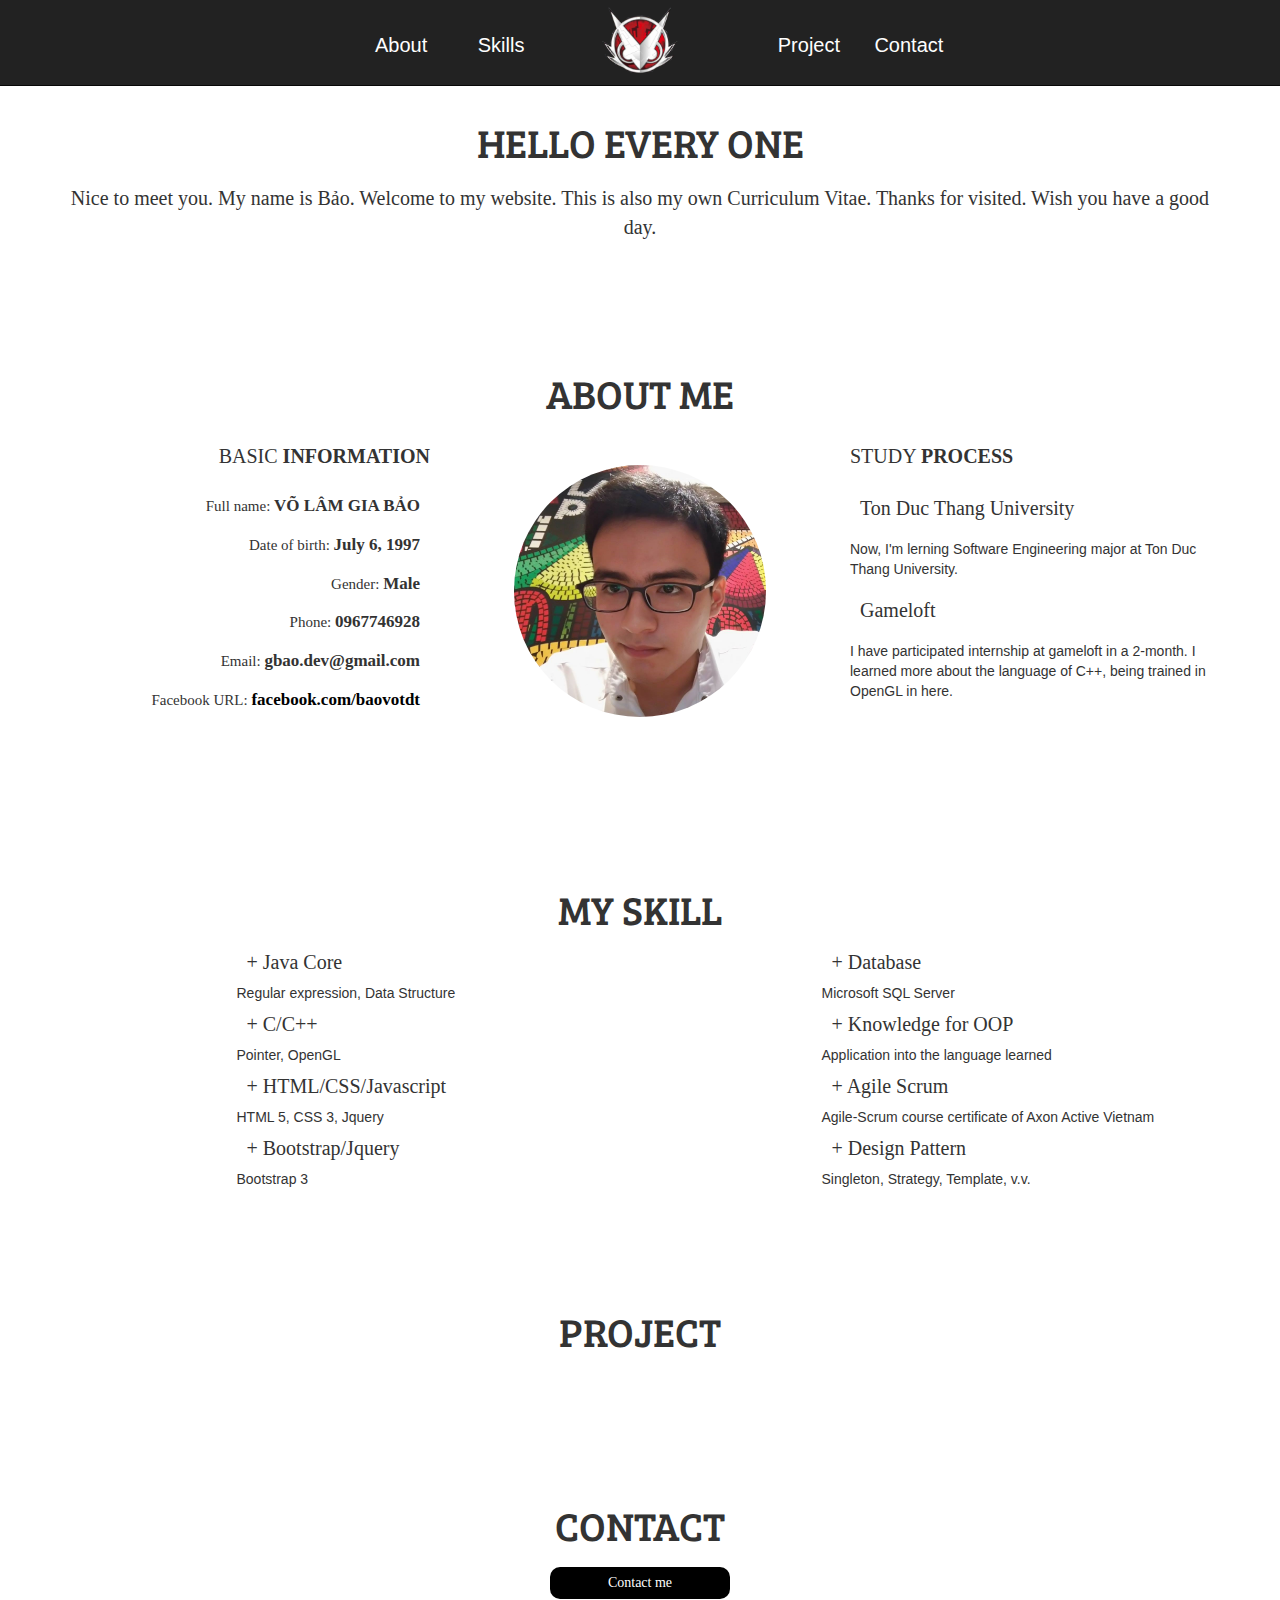
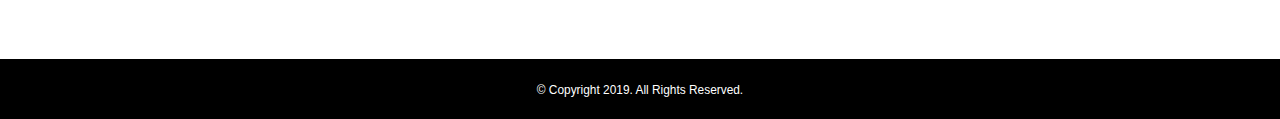
<file: index.html>
<!DOCTYPE html>
<html lang="en" dir="ltr">

<head>
    <title>CV Gia Bảo</title>
    <meta charset="utf-8">
    <meta name="viewport" content="width=device-width, initial-scale=1">
    <link rel="stylesheet" href="./css/animate.css">
    <link rel="stylesheet" href="./css/layout-body.css">
    <link rel="stylesheet" href="./css/layout-menu.css">
    <link rel="stylesheet" href="https://fonts.googleapis.com/css?family=Bree+Serif&display=swap">
    <link rel="stylesheet" href="https://maxcdn.bootstrapcdn.com/bootstrap/3.4.0/css/bootstrap.min.css">
    <script type="text/javascript" src="./js/bootstrap.js"></script>
    <script type="text/javascript" src="./js/jquery.js"></script>
    <script src="https://ajax.googleapis.com/ajax/libs/jquery/3.4.0/jquery.min.js"></script>
    <script src="https://maxcdn.bootstrapcdn.com/bootstrap/3.4.0/js/bootstrap.min.js"></script>
</head>

<body>
    <nav class="navbar navbar-inverse navbar-fixed-top ">
        <div class="navbar-header">
            <button type="button" class="navbar-toggle" data-toggle="collapse" data-target="#myNavbar">
                <span class="icon-bar"></span>
                <span class="icon-bar"></span>
                <span class="icon-bar"></span>
            </button>
            <div class="brandLogo">
                <a class="navbar-brand" href="#"><img src="./images/logo-XrosHeart.png" alt="Logo web Gia Bao" id="imgLogo"></a>
            </div>
            <div class="collapse navbar-collapse row" id="myNavbar">
                <div class="container col">
                    <ul class="nav navbar-nav ">
                        <li class="animated bounce " style="animation-delay: 0.2s;"><a class="about" href="#">About</a></li>
                        <li class="animated bounce " style="animation-delay: 0.4s;"><a class="skills" href="#">Skills</a></li>
                    </ul>
                </div>
                <div class="container col none">
                    <ul class="nav navbar-nav ">
                        <li><a href="#"></a></li>
                    </ul>
                </div>
                <div class="container col">
                    <ul class="nav navbar-nav ">
                        <li class="animated bounce " style="animation-delay: 0.6s;"><a class="project" href="#">Project</a></li>
                        <li class="animated bounce " style="animation-delay: 0.8s;"><a class="contact" href="#">Contact</a></li>
                    </ul>
                </div>
            </div>
        </div>
    </nav>
    <section>
        <div class="container body text-xs-center">
            <h1 class="animated-bounceInLeft title">Hello every one</h1>
            <p class="animated-bounceInUp element">Nice to meet you. My name is Bảo. Welcome to my website. This is also my own Curriculum Vitae. Thanks for visited. Wish you have a good day.</p>
        </div>
    </section>
    <section id="blockabout">
        <div class="container body">
            <div class="row">
                <div class="col-sm-12 text-xs-center">
                    <h1 class="animated-bounceInRight title">About me</h1>
                </div>
                <div class="col-sm-4">
                    <h2 class="animated-bounceInDown text-sm-right text-xs-center title2">Basic <span class="element2">Information</span></h2>
                    <div class="animated-bounceInUp text-sm-right text-xs-center">
                        <h4 class="title4">Full name: <span class="element3"><b style="text-transform: uppercase;">Võ Lâm Gia Bảo</b></span></h4>
                        <h4 class="title4">Date of birth: <span class="element3">July 6, 1997</span></h4>
                        <h4 class="title4">Gender: <span class="element3">Male</span></h4>
                        <h4 class="title4">Phone: <span class="element3">0967746928</span></h4>
                        <h4 class="title4">Email: <span class="element3">gbao.dev@gmail.com</span></h4>
                        <h4 class="title4">Facebook URL: <span class="element3"><a href="https://www.facebook.com/baovotdt" target="_blank">facebook.com/baovotdt</a></span></h4>
                    </div>
                </div>
                <div class="col-sm-4">
                    <h2 class="animated-bounceInDown text-sm-center text-xs-center title2"></h2>
                    <div class="text-sm-center text-xs-center imgAvatar">
                        <img src="./images/avatar.png" alt="Avatar Gia Bao">
                    </div>
                </div>
                <div class="col-sm-4">
                    <h2 class="animated-bounceInDown text-sm-left text-xs-center title2">Study <span class="element2">Process</span></h2>
                    <div class="animated-bounceInUp text-sm-left text-xs-center">
                        <h3 class="title3">Ton Duc Thang University</h3>
                        <p class="text-left">Now, I'm lerning Software Engineering major at Ton Duc Thang University.</p>
                    </div>
                    <div class="animated-bounceInUp text-sm-left text-xs-center">
                        <h3 class="title3">Gameloft</h3>
                        <p class="text-left">I have participated internship at gameloft in a 2-month. I learned more about the language of C++, being trained in OpenGL in here.</p>
                    </div>
                </div>
            </div>
        </div>
    </section>
    <section>
        <div id="blockskills">
            <div class="container body">
                <div class="row">
                    <div class="col-sm-12 text-xs-center title">
                        <h1 class="animated-bounceInLeft title">My Skill</h1>
                    </div>
                    <div class="col-sm-6">
                        <div class="text-sm-left text-xs-center text-xs-center col-1">
                            <h3 class="animated-bounceInDown title3" style="animation-delay: 0.2s">+ Java Core</h3>
                            <div class="animated-bounceInUp element4" style="animation-delay: 0.2s">Regular expression, Data Structure</div>
                            <h3 class="animated-bounceInDown title3" style="animation-delay: 0.4s">+ C/C++</h3>
                            <div class="animated-bounceInUp element4" style="animation-delay: 0.4s">Pointer, OpenGL</div>
                            <h3 class="animated-bounceInDown title3" style="animation-delay: 0.6s">+ HTML/CSS/Javascript</h3>
                            <div class="animated-bounceInUp element4" style="animation-delay: 0.6s">HTML 5, CSS 3, Jquery</div>
                            <h3 class="animated-bounceInDown title3" style="animation-delay: 0.8s">+ Bootstrap/Jquery</h3>
                            <div class="animated-bounceInUp element4" style="animation-delay: 0.8s">Bootstrap 3</div>
                        </div>
                    </div>
                    <div class="col-sm-6">
                        <div class="text-sm-left text-xs-center text-xs-center col-2">
                            <h3 class="animated-bounceInDown title3" style="animation-delay: 0.2s">+ Database</h3>
                            <div class="animated-bounceInUp element4" style="animation-delay: 0.2s">Microsoft SQL Server</div>
                            <h3 class="animated-bounceInDown title3" style="animation-delay: 0.4s">+ Knowledge for OOP</h3>
                            <div class="animated-bounceInUp element4" style="animation-delay: 0.4s">Application into the language learned</div>
                            <h3 class="animated-bounceInDown title3" style="animation-delay: 0.6s">+ Agile Scrum</h3>
                            <div class="animated-bounceInUp element4" style="animation-delay: 0.6s">Agile-Scrum course certificate of Axon Active Vietnam</div>
                            <h3 class="animated-bounceInDown title3" style="animation-delay: 0.8s">+ Design Pattern</h3>
                            <div class="animated-bounceInUp element4" style="animation-delay: 0.8s">Singleton, Strategy, Template, v.v. </div>
                        </div>
                    </div>
                </div>
            </div>
        </div>
    </section>
    <section>
        <div id="blockproject">
            <div class="container body">
                <div class="row">
                    <div class="col-sm-12 text-xs-center">
                        <h1 class="animated-bounceInRight title">Project</h1>
                    </div>
                    <div class="col-sm-4">
                        <h2 class="animated-bounceInDown text-sm-right text-xs-center title2"></h2>
                        <div class="animated-bounceInUp text-sm-right text-xs-center">
                            
                        </div>
                    </div>
                    <div class="col-sm-4">
                        <h2 class="animated-bounceInDown text-sm-center text-xs-center title2"></h2>
                        <div class="animated-bounceInUp text-sm-right text-xs-center">

                        </div>
                    </div>
                    <div class="col-sm-4">
                        <h2 class="animated-bounceInDown text-sm-left text-xs-center title2"></h2>
                        <div class="animated-bounceInUp text-sm-right text-xs-center">
                            
                        </div>
                    </div>
                </div>
            </div>
        </div>
    </section>
    <section>
        <div id="blockcontact">
            <div class="container body">
                <div class="row">
                    <div class="col-sm-12 text-xs-center title">
                        <h1 class="animated-bounceInLeft title">Contact</h1>
                    </div>
                    <div class="col-sm-12 text-xs-center title3">
                        <a href="https://www.facebook.com/baovotdt" class="nuthire btn btn-primary" target="_blank">Contact me</a>
                    </div>
                </div>
            </div>
        </div>
    </section>
    <footer>
        <div class="by text-center"><small>© Copyright 2019. All Rights Reserved.</small></div>
    </footer>
</body>

</html>
</file>
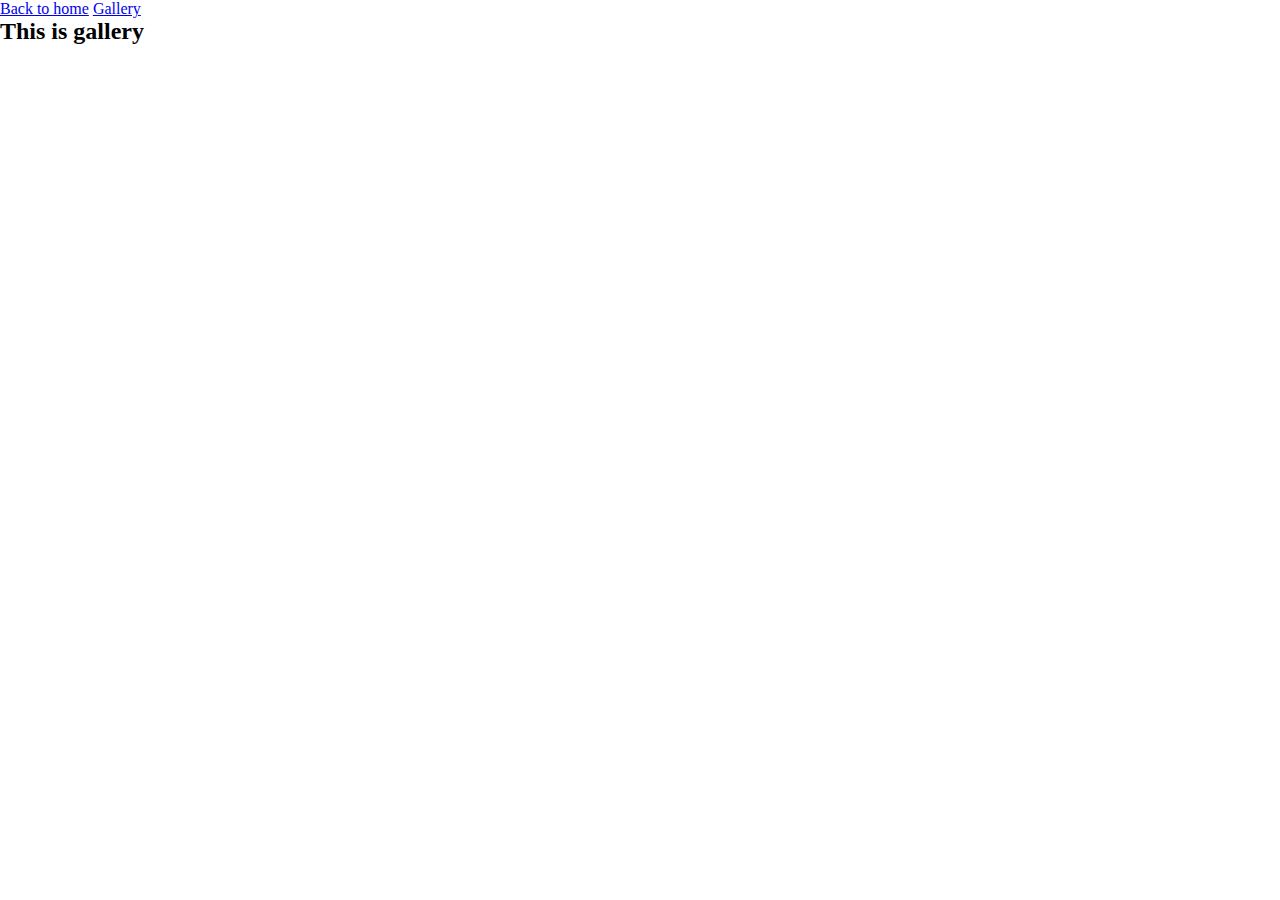
<file: gallery.html>
<!DOCTYPE html>
<html lang="en" dir="ltr">

<head>
  <meta charset="utf-8">
  <title>Gallery</title>
  <link rel="stylesheet" href="./css/1.css">
</head>

<body>
  <div class="menu">
    <a href="index.html">Back to home</a>
    <a href="gallery.html">Gallery</a>
  </div>
  <h2>This is gallery</h2>
</body>

</html>
</file>
<file: css/layout-menu.css>
* {
    margin: 0;
    padding: 0;
}

.navbar-header {
    text-align: center;
}

.row {
    text-align: center;
}

.brandLogo {
    width: 80px;
    height: 80px;
    display: inline-block;
    z-index: 1;
    visibility: visible;
    animation-duration: 1s;
    animation-name: rubberBand;
    animation-delay: 0.4s;

}

a.navbar-brand {
    width: 80px;
    height: 80px;
    padding: 15px 0px !important;
}

img#imgLogo {
    height: 80px;
    width: 80px;
    margin-top: -15px !important;
}

div#myNavbar {
    margin-bottom: 0px;
    margin-top: -65px;
    z-index: 2;
    text-align: center;
    height: 65px !important;
}

.navbar-header {
    width: 100%;
}

ul.nav.navbar-nav {
    font-size: 20px;
    list-style-type: none;
    margin: 0;
    padding: 0;
    display: inline-block;
    width: 200px;
    height: 50px;
}

.navbar-toggle:active {
    margin-top: 25px;
    margin-right: 50px !important;
}

.navbar-toggle:hover {
    margin-top: 25px;
    margin-right: 50px !important;
}

.navbar-toggle {
    margin-top: 25px !important;
    margin-right: 50px !important;
}

li {
    display: inline-block !important;
    width: 100px;
    height: 50px;
}

li a {
    display: inline-block;
    color: white;
    text-align: center;
    text-decoration: none;
}

li a:hover {
    background-color: white;
    text-decoration: underline !important;
}

li a:focus {
    background-color: white;
    text-decoration: underline !important;
}

li a.active:active {
    background-color: white;
    text-decoration: underline !important;
}

@media (max-width: 767px) {
    .brandLogo {
        margin-left: 100px;
    }

    div#myNavbar {
        margin-bottom: 0px;
        margin-top: 0px;
        z-index: 2;
        height: auto !important;
    }

    .container.col {
        width: auto !important;
        height: 50px;
        display: inline-block;
    }

    .container.col.none {
        display: none;
    }

    ul.nav.navbar-nav {
        font-size: 15px;
        list-style-type: none;
        margin: 0;
        padding: 0;
        display: inline-block;
        width: auto !important;
        height: auto;
    }

    li {
        display: inline-block !important;
        width: auto;
        height: auto;
    }

    .container.col {
        width: auto !important;
        height: 50px;
        display: inline-block;
        padding: 0 0;
    }

}

.container.col {
    width: 200px;
    height: auto;
    display: inline-block;
}

/*300*/

.navbar-inverse .navbar-nav>li>a {
    color: #fefefe !important;
}


li.animated.bounce {
    visibility: visible;
    animation-duration: 1s;
    animation-name: bounceInDown;
    padding: 0 0;
}
</file>
<file: css/1.css>
body {
  font-family: "segoe ui";
}

h1 {
  text-align: center;
}

img{
	height: 100px;
	width: 100px;
}

*{margin: 0; padding: 0;} 

nav.navbar.navbar-light.bg-faded {
    margin: 0;
    padding: 0;
    height: 100px;
}

a.nav-link {
    font-family: segoe ui;
    text-transform: uppercase;
    font-size: 13px;
    line-height: 100px;
}

.navbar-light .navbar-nav .nav-link{
	color: white;
	font-size: 15px;
}

.navbar-light .navbar-nav .nav-link:hover{
	color: green;
	font-size: 15px;
}

.navbar-light .navbar-nav .nav-link:focus{
	color: green;
	font-size: 15px;
}

@media (max-width: 576px){
	a.navbar-brand{
		display: block;
		text-align: center;
		width: 100%;
		padding: 0;
		margin: 0;
	}
	a.nav-link{
		line-height: 27px;
		display: inline!important;
	}
	li.nav-item{
		display: inline!important;
		margin: 0 0;
	}
	ul.nav.navbar-nav.float-xs-right{
		text-align: center;
		background: black;
		padding: 0px;
		margin: 0px;
		width: 100%;
		padding: 10px 20px;
	}
	li.nav-item{
		float:none!important;
		display: inline;
	}
	h2.tieudecap2.text-sm-left.text-xs-center {
    	margin-top: 50px;
	}
}

@media (max-width: 576px){
	.tt img{
		width: 200px;
		margin-top: 100px;

	}
}

.container {
    margin-left: auto;
    margin-right: auto;
    padding-left: 0px;
    padding-right: 0px;
}

nav.navbar.navbar-light.bg-faded {
    margin: 0;
    padding: 0;
    height: 100px;
    background-color: #111111;
}

nav.navbar.navbar-light.bg-faded.navbar-fixed-top {
    width: 100%;
}

.blocktt1{
	height: 100%;
	width: 100%;
	background: #0ccaaf;
}

.blocktt1:before {
    content: "";
    position: absolute;
    left: 0;
    top: 0;
    width: 50%;
    height: 100%;
    background: #0ccfaf;
    z-index: 1;
}

body, html{
	width: 100%;
	height: 100%;
}

.tt{
	z-index: 2;
	position: relative;
	padding-top: 200px;
}

.tt img{
	border-radius: 50%;
	margin-bottom: 50px;
	width: 15%;
	height: 15%;
}

.tt h2{
	font-size: 35px;
	text-transform: uppercase;
	color: white;
	margin-bottom: 22px;
}

.tt p{
	color: black;
	font-size: 14px;
	line-height: 24px;
	width: 50%;
	margin: auto;
	margin-bottom: 34px;
}

a.nuthire.btn.btn-primary{
	width: 180px;
	background: black;
	border: none;
	border-radius: 0px;
}

.img-fluid{
	width: 100%;
	height: 100%
}

.tieudeto{
	margin-top: 120px;
	margin-bottom: 60px;
}

.tieudeto h1{
	display: inline;;
	text-transform: uppercase;
	font-size: 30px;
}

h2.tieudecap2{
	font-weight: normal;;
	font-family: segoe ui light;
	text-transform: uppercase;
	font-size: 18px;
	margin-bottom: 40px;
}

span.tieumuc1{
	font-weight: bold;
	font-family: segoe ui;
}

.blocktt1 h3.tieudecap3{
	font-size: 16px;
	color: black;
	margin-bottom: 20px;
}

span.motaqt{
	font-size: 14px;
	margin-bottom: 26px;
	display: block;
}

.blockttnho p{
	font-size: 13px;
	line-height: 21px;
	color: #636363;
}

.blockttnho{
	margin-bottom: 55px;
}

.btn2page{
	width: 40px;
	height: 70px;
	border: white solid 1px;
	position: absolute;
	left: 50%;
	border-radius: 30px;
	bottom: 2%;
	margin-left: -20px;
	z-index: 2;
	cursor: pointer;
	transition: 0.4s;
}

.btn2page:hover{
	bottom: 4%;
}

.btn2page:after{
	content: "";
	position: absolute;
	width: 3px;
	height: 8px;
	background: white;
	left: 50%;
	bottom: 67%;
	margin-left: -2px;
}
</file>
<file: css/layout-body.css>
* {
    margin: 0;
    padding: 0;
}

p {
    text-align: center;
    padding-top: 10px;
}

.container.body {
    padding-top: 100px;
    padding-bottom: 0px;
}

.animated-bounceInLeft {
    visibility: visible;
    animation-duration: 1s;
    animation-delay: 0.4s;
    animation-name: bounceInLeft;
}

.animated-bounceInRight {
    visibility: visible;
    animation-duration: 1s;
    animation-delay: 0.4s;
    animation-name: bounceInRight;
}

.animated-bounceInUp {
    visibility: visible;
    animation-duration: 1s;
    animation-delay: 0.8s;
    animation-name: bounceInUp;
}

.animated-bounceInDown {
    visibility: visible;
    animation-duration: 1s;
    animation-delay: 0.8s;
    animation-name: bounceInDown;
}

.title {
    font-family: 'Bree Serif', serif;
    font-size: 40px;
    text-transform: uppercase;
    text-align: center;
}

.element {
    font-size: 20px;
    font-family: segoe ui;
}

.title2 {
    font-weight: normal;
    font-family: segoe ui light;
    text-transform: uppercase;
    font-size: 20px;
    margin-bottom: 20px;
}

.element2 {
    font-weight: bold;
    font-family: segoe ui;
}

.title3 {
    font-family: segoe ui;
    font-size: 20px;
    margin: auto;
    padding: 10px 10px;
}

.element3 {
    font-size: 17px;
    font-family: segoe ui;
    font-weight: bold;
}

.title4 {
    font-family: segoe ui light;
    font-size: 15px;
    margin: auto;
    padding: 10px 10px;
}

a {
    color: black !important;
}

.imgAvatar img {
    border-radius: 50%;
    margin-bottom: 50px;
    width: 70%;
    height: 50%;
    margin-top: 20px !important;
}

.text-sm-center.text-xs-center.imgAvatar {
    visibility: visible;
    animation-duration: 1s;
    animation-delay: 0.8s;
    animation-name: heartBeat;
}

@media (min-width: 576px) {
    .text-sm-right {
        text-align: right !important;
    }

    .text-sm-left {
        text-align: left !important;
    }
}

@media (max-width: 576px) {
    .text-sm-left.text-xs-center.text-xs-center.col-1 {
        margin-left: 0% !important;
    }

    .text-sm-left.text-xs-center.text-xs-center.col-2 {
        margin-left: 0% !important;
    }
}

@media (max-width: 767px) {
    .animated-bounceInDown.text-sm-left.text-xs-center.text-xs-center.col-1 {
        margin-left: auto !important;
    }

    .animated-bounceInUp.text-sm-left.text-xs-center.text-xs-center.col-2 {
        margin-left: auto !important;
    }


}

.text-sm-left.text-xs-center.text-xs-center.col-1 {
    margin-left: 30%;
}

.text-sm-left.text-xs-center.text-xs-center.col-2 {
    margin-left: 30%;
}

.by.text-center {
    width: 100%;
    padding: 20px;
    margin-top: 50px;
    background: black;
    color: white;
}

a.nuthire.btn.btn-primary {
    width: 180px;
    background: black;
    border: none;
    border-radius: 10px;
    color: white !important;
}
</file>
